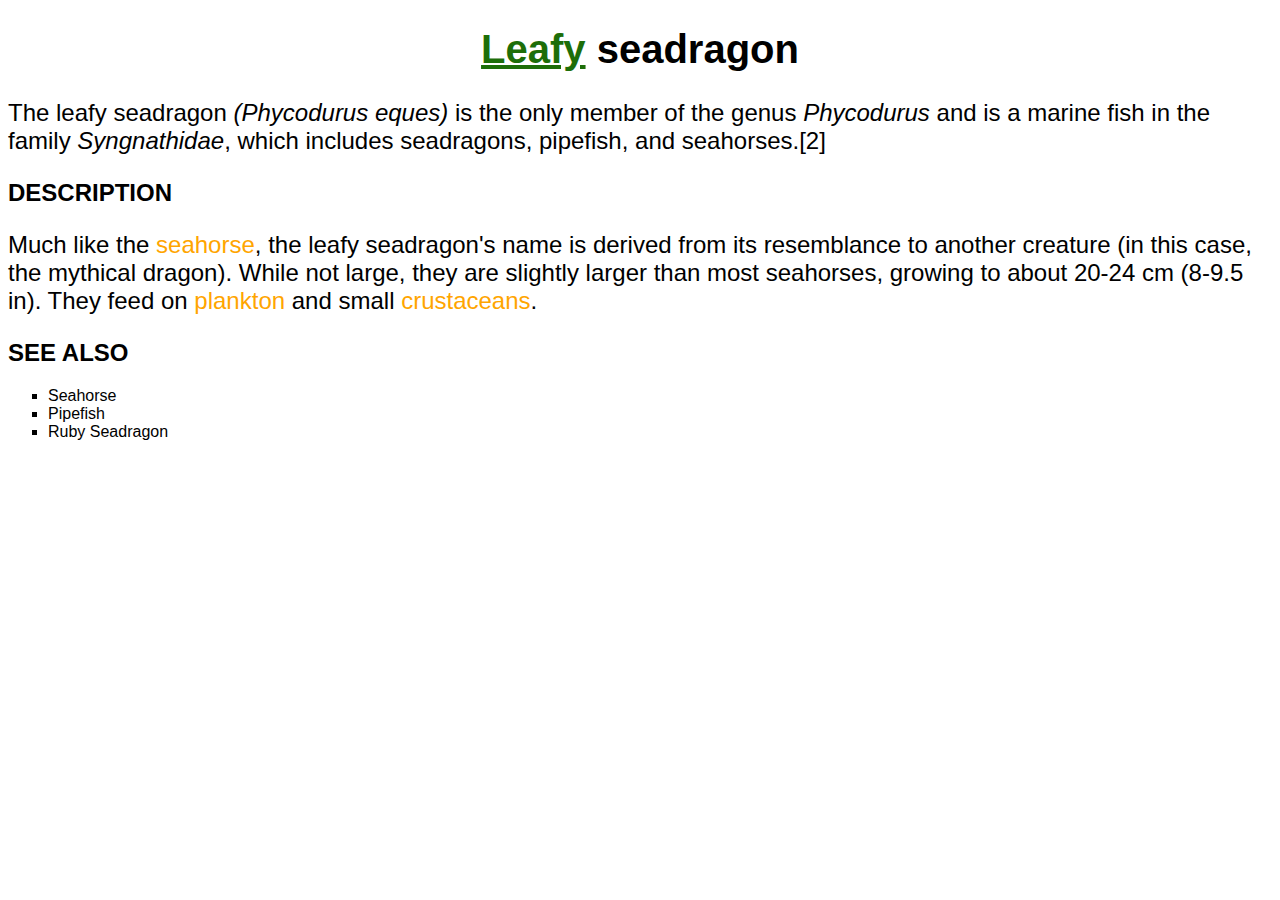
<file: 10.Text Style/index.html>
<!DOCTYPE html>
<html lang="en">

<html>
<head>
    <head>
        <meta charset="UTF-8" />
        <meta http-equiv="X-UA-Compatible" content="IE=edge" />
        <meta name="viewport" content="width=device-width, initial-scale=1.0" />
        <link rel="stylesheet" href="app.css">
      
        <title>CSS Text Style</title>
      </head>
</head>
<body>
    <h1><span id="leafy">Leafy</span> seadragon</h1>

    <p>The leafy seadragon <span class="latin">(Phycodurus eques)</span> is the only member of the genus <span class="latin">Phycodurus</span> and is a marine fish in the family <span class="latin">Syngnathidae</span>, which includes seadragons, pipefish, and seahorses.[2]</p>

    <h2>Description</h2>
    <p>Much like the <a href="https://en.wikipedia.org/wiki/Seahorse">seahorse</a>, the leafy seadragon's name is derived from its resemblance to another creature (in this case, the mythical dragon). While not large, they are slightly larger than most seahorses, growing to about 20-24 cm (8-9.5 in). They feed on <a href="https://en.wikipedia.org/wiki/Plankton">plankton</a> and small <a href="https://en.wikipedia.org/wiki/Crustacean">crustaceans</a>.</p>

    <h2>See Also</h2>
    <ul>
        <li>Seahorse</li>
        <li>Pipefish</li>
        <li>Ruby Seadragon</li>

    </ul>
</body>
</html>
</file>
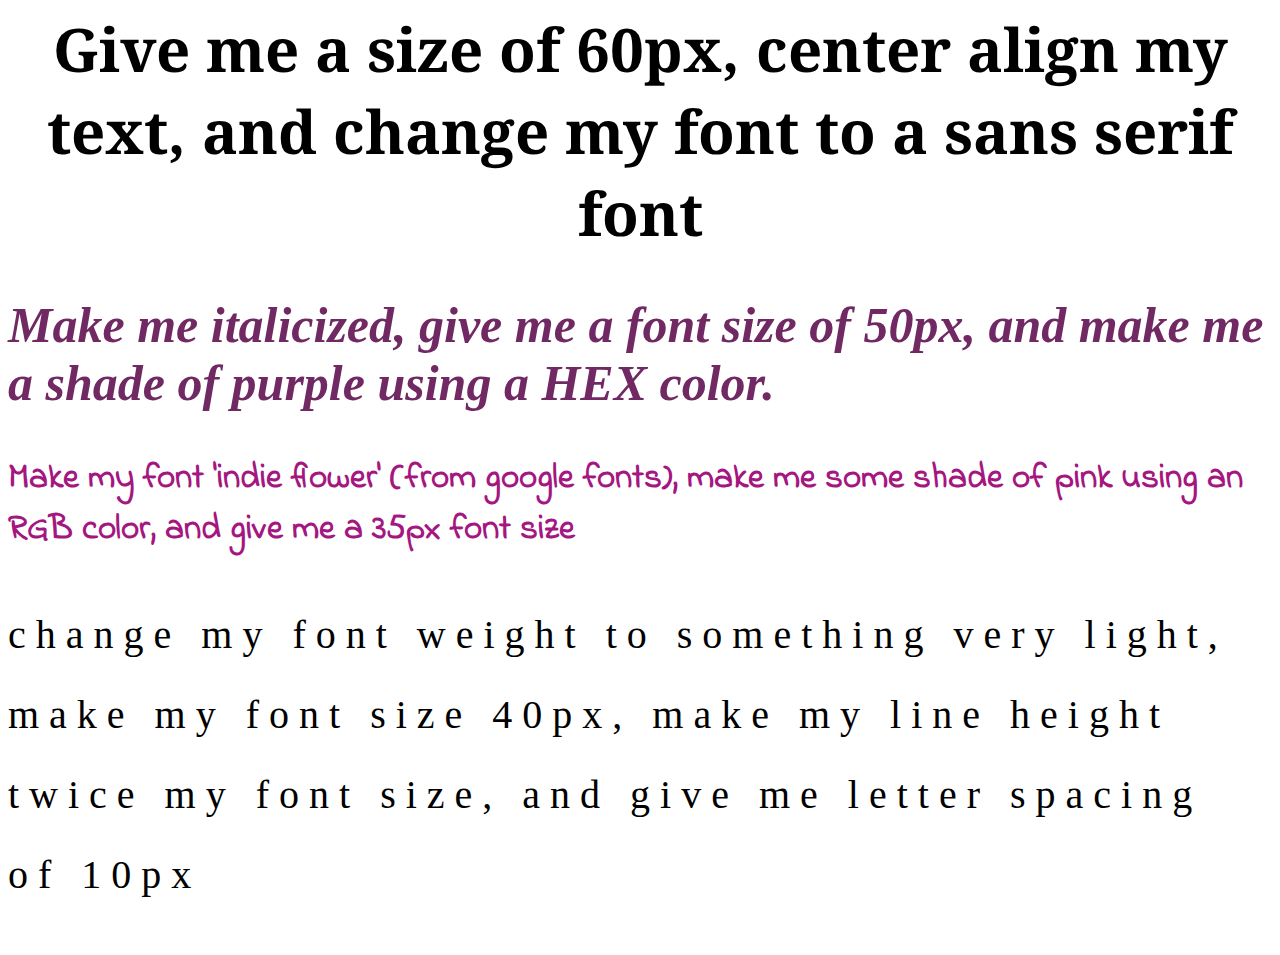
<file: 8.Font Style/index.html>
<head>
    <link rel="stylesheet" href="app.css">
    <link rel="preconnect" href="https://fonts.googleapis.com">
    <link rel="preconnect" href="https://fonts.gstatic.com" crossorigin>
    <link href="https://fonts.googleapis.com/css2?family=Indie+Flower&family=Noto+Serif:ital,wght@0,100..900;1,100..900&display=swap" rel="stylesheet">
</head>
    <body>
        <h1>Give me a size of 60px, center align my text, and change my font to a sans serif font </h1>
  
         <h2>
        Make me italicized, give me a font size of 50px, and make me a shade of purple using a HEX color.
        </h2>
        <h3>Make my font 'indie flower' (from google fonts), make me some shade of pink using an RGB color, and give me a 35px font size
        </h3>
        <p>change my font weight to something very light, make my font size 40px, make my line height twice my font size, and give me letter spacing of 10px
        </p>
    </body>
</file>
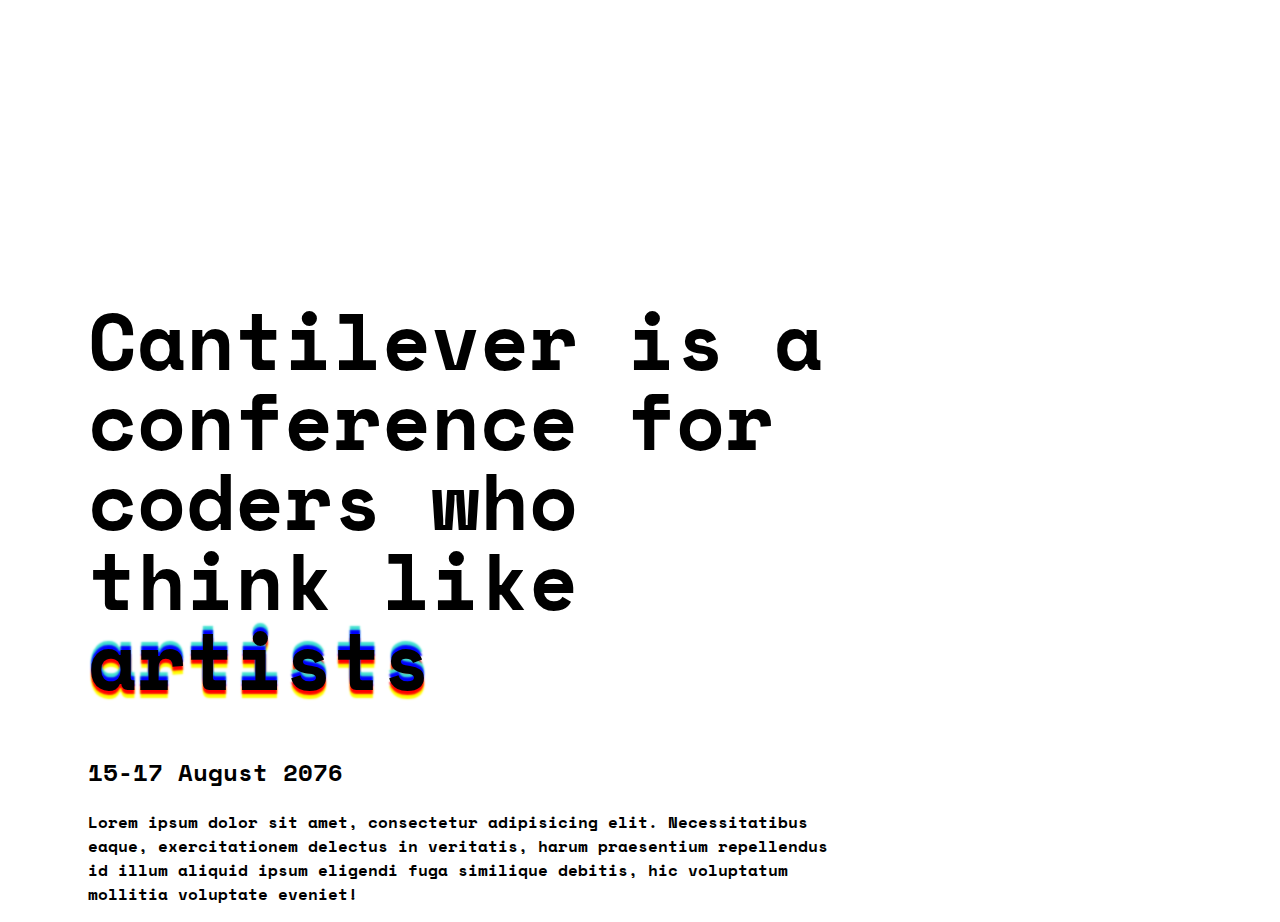
<file: 9.Baby Project(text style)/index.html>
<!DOCTYPE html>
<html lang="en">
<head>
    <meta charset="UTF-8">
    <meta name="viewport" content="width=device-width, initial-scale=1.0">
    <link rel="stylesheet" href="app.css">
    <link rel="preconnect" href="https://fonts.googleapis.com">
    <link rel="preconnect" href="https://fonts.gstatic.com" crossorigin>
    <link href="https://fonts.googleapis.com/css2?family=Space+Mono:ital,wght@0,400;0,700;1,400;1,700&display=swap" rel="stylesheet">
    <title>Cantilever</title>
</head>
<body>
    <div>
        <h1>
            Cantilever is a conference for coders who think like<span> artists</span>
        </h1>

        <h2>15-17 August 2076</h2>
        
        <p>Lorem ipsum dolor sit amet, consectetur adipisicing elit. Necessitatibus eaque, exercitationem delectus in veritatis,
        harum praesentium repellendus id illum aliquid ipsum eligendi fuga similique debitis, hic voluptatum mollitia voluptate eveniet!</p>
    </div>
</body>
</html>
</file>
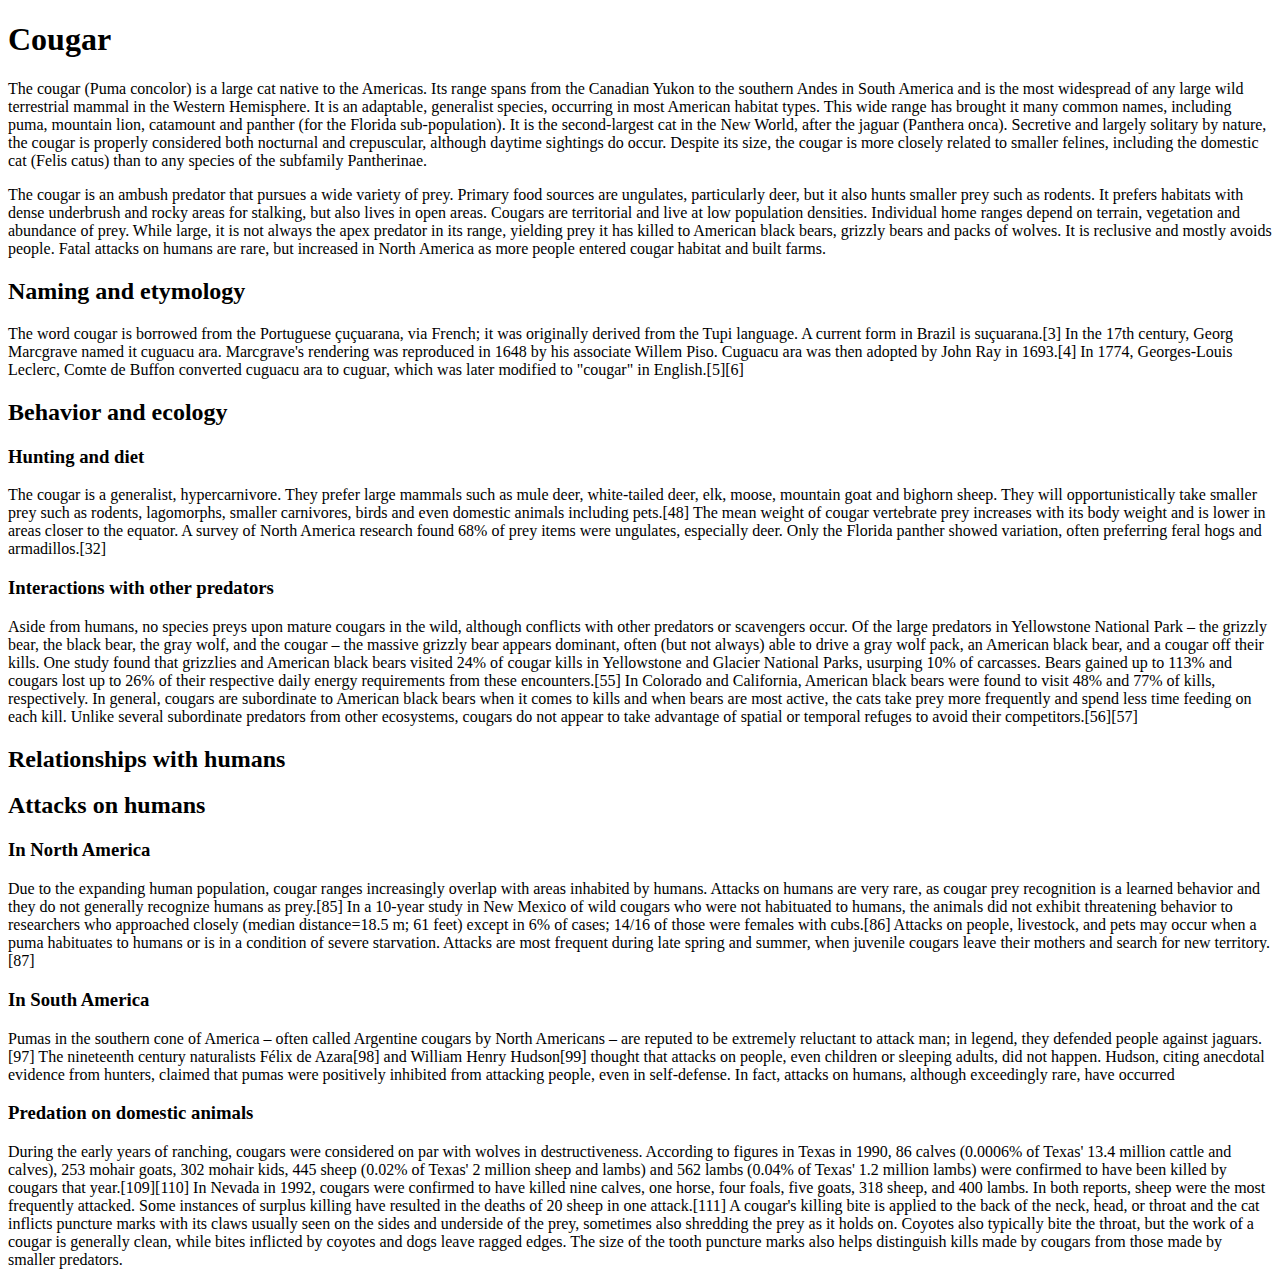
<file: 1.Cougars.html>
<!DOCTYPE html>
<html lang="en">
<head>
    <meta charset="UTF-8">
    <meta name="viewport" content="width=device-width, initial-scale=1.0">
    <title>Cougars</title>
</head>
<body>

    <h1>Cougar</h1>

    <p>The cougar (Puma concolor) is a large cat native to the Americas. Its range spans from the
        Canadian Yukon to the southern Andes in South America and is the most widespread of any large wild terrestrial
        mammal in the Western Hemisphere. It is an adaptable, generalist species, occurring in most American habitat
        types. This wide range has brought it many common names, including puma, mountain lion, catamount and panther
        (for the Florida sub-population). It is the second-largest cat in the New World, after the jaguar (Panthera
        onca). Secretive and largely solitary by nature, the cougar is properly considered both nocturnal and
        crepuscular, although daytime sightings do occur. Despite its size, the cougar is more closely related to
        smaller felines, including the domestic cat (Felis catus) than to any species of the subfamily Pantherinae.</p>

    <p>The cougar is an ambush predator that pursues a wide variety of prey. Primary food sources are ungulates,
        particularly deer, but it also hunts smaller prey such as rodents. It prefers habitats with dense underbrush and
        rocky areas for stalking, but also lives in open areas. Cougars are territorial and live at low population
        densities. Individual home ranges depend on terrain, vegetation and abundance of prey. While large, it is not
        always the apex predator in its range, yielding prey it has killed to American black bears, grizzly bears and
        packs of wolves. It is reclusive and mostly avoids people. Fatal attacks on humans are rare, but increased in
        North America as more people entered cougar habitat and built farms.</p>  
        
    <h2>Naming and etymology</h2>

    <p>The word cougar is borrowed from the Portuguese çuçuarana, via French; it was originally derived from the Tupi
        language. A current form in Brazil is suçuarana.[3] In the 17th century, Georg Marcgrave named it cuguacu ara.
        Marcgrave's rendering was reproduced in 1648 by his associate Willem Piso. Cuguacu ara was then adopted by John
        Ray in 1693.[4] In 1774, Georges-Louis Leclerc, Comte de Buffon converted cuguacu ara to cuguar, which was later
        modified to "cougar" in English.[5][6]</p>

    <h2>Behavior and ecology</h2>

        <h3>Hunting and diet</h3>

        <p>The cougar is a generalist, hypercarnivore. They prefer large mammals such as mule deer, white-tailed deer, elk,
            moose, mountain goat and bighorn sheep. They will opportunistically take smaller prey such as rodents,
            lagomorphs, smaller carnivores, birds and even domestic animals including pets.[48] The mean weight of cougar
            vertebrate prey increases with its body weight and is lower in areas closer to the equator. A survey of North
            America research found 68% of prey items were ungulates, especially deer. Only the Florida panther showed
            variation, often preferring feral hogs and armadillos.[32]</p>

        <h3>Interactions with other predators</h3>

        <p>Aside from humans, no species preys upon mature cougars in the wild, although conflicts with other predators or
            scavengers occur. Of the large predators in Yellowstone National Park – the grizzly bear, the black bear, the
            gray wolf, and the cougar – the massive grizzly bear appears dominant, often (but not always) able to drive a
            gray wolf pack, an American black bear, and a cougar off their kills. One study found that grizzlies and
            American black bears visited 24% of cougar kills in Yellowstone and Glacier National Parks, usurping 10% of
            carcasses. Bears gained up to 113% and cougars lost up to 26% of their respective daily energy requirements from
            these encounters.[55] In Colorado and California, American black bears were found to visit 48% and 77% of kills,
            respectively. In general, cougars are subordinate to American black bears when it comes to kills and when bears
            are most active, the cats take prey more frequently and spend less time feeding on each kill. Unlike several
            subordinate predators from other ecosystems, cougars do not appear to take advantage of spatial or temporal
            refuges to avoid their competitors.[56][57]</p>

    <h2>Relationships with humans</h2>
    
        <h2>Attacks on humans</h2>

        <h3>In North America</h3>

        <p>Due to the expanding human population, cougar ranges increasingly overlap with areas inhabited by humans. Attacks
            on humans are very rare, as cougar prey recognition is a learned behavior and they do not generally recognize
            humans as prey.[85] In a 10-year study in New Mexico of wild cougars who were not habituated to humans, the
            animals did not exhibit threatening behavior to researchers who approached closely (median distance=18.5 m; 61
            feet) except in 6% of cases; 14/16 of those were females with cubs.[86] Attacks on people, livestock, and pets
            may occur when a puma habituates to humans or is in a condition of severe starvation. Attacks are most frequent
            during late spring and summer, when juvenile cougars leave their mothers and search for new territory.[87]</p>

        <h3>In South America</h3>

        <p>Pumas in the southern cone of America – often called Argentine cougars by North Americans – are reputed to be
            extremely reluctant to attack man; in legend, they defended people against jaguars.[97] The nineteenth century
            naturalists Félix de Azara[98] and William Henry Hudson[99] thought that attacks on people, even children or
            sleeping adults, did not happen. Hudson, citing anecdotal evidence from hunters, claimed that pumas were
            positively inhibited from attacking people, even in self-defense. In fact, attacks on humans, although
            exceedingly rare, have occurred</p>

        <h3>Predation on domestic animals</h3>

        <p>During the early years of ranching, cougars were considered on par with wolves in destructiveness. According to
            figures in Texas in 1990, 86 calves (0.0006% of Texas' 13.4 million cattle and calves), 253 mohair goats, 302
            mohair kids, 445 sheep (0.02% of Texas' 2 million sheep and lambs) and 562 lambs (0.04% of Texas' 1.2 million
            lambs) were confirmed to have been killed by cougars that year.[109][110] In Nevada in 1992, cougars were
            confirmed to have killed nine calves, one horse, four foals, five goats, 318 sheep, and 400 lambs. In both
            reports, sheep were the most frequently attacked. Some instances of surplus killing have resulted in the deaths
            of 20 sheep in one attack.[111] A cougar's killing bite is applied to the back of the neck, head, or throat and
            the cat inflicts puncture marks with its claws usually seen on the sides and underside of the prey, sometimes
            also shredding the prey as it holds on. Coyotes also typically bite the throat, but the work of a cougar is
            generally clean, while bites inflicted by coyotes and dogs leave ragged edges. The size of the tooth puncture
            marks also helps distinguish kills made by cougars from those made by smaller predators.
    </p>

</body>
</html>
</file>
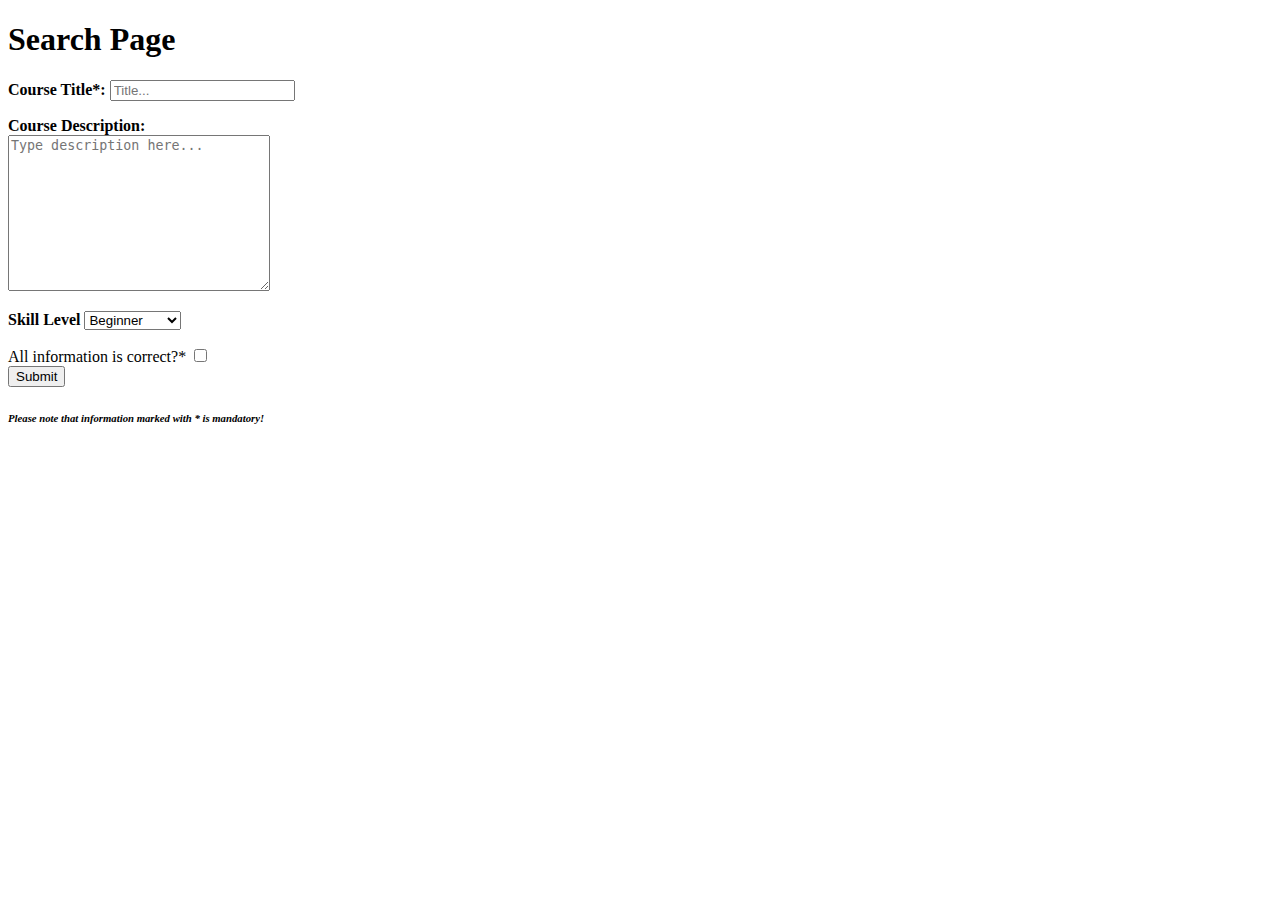
<file: 3.Course_browser.html>
<!DOCTYPE html>
<html lang="en">
<head>
    <meta charset="UTF-8">
    <meta name="viewport" content="width=device-width, initial-scale=1.0">
    <title>Udemy</title>
</head>
<body>
    
    <h1>Search Page</h1>

    <form action="/clp">
        <p>
            <label for="title"></label><b>Course Title*:</b></label>
            <input id="title" type="text" name="title" placeholder="Title..." required>
        </p>

            <p></p>
            <label for="description"><b>Course Description:</b></label>
            <div></div>
            <textarea name="description" id="description" rows="10" cols="30" placeholder="Type description here..."></textarea >

        <p></p>
        
        <div>
        <label for="level"><b>Skill Level</b></label>
        <select name="experience" id="level">
            <option value="novice">Beginner</option>
            <option value="medium">Intermediate</option>
            <option value="experienced">Experienced</option>
            <option value="sigma">Sigma</option>
        </select>
    
        <p></p>
            
        <label for="check">All information is correct?*</label>
        <input type="checkbox" id="check" name="request" required>
        </div>

        <div>
        <button>Submit</button>
        </div>

        <h6><em>Please note that information marked with <b>*</b> is mandatory!</em></h6>
    </form>
    
</body>
</html>
</file>
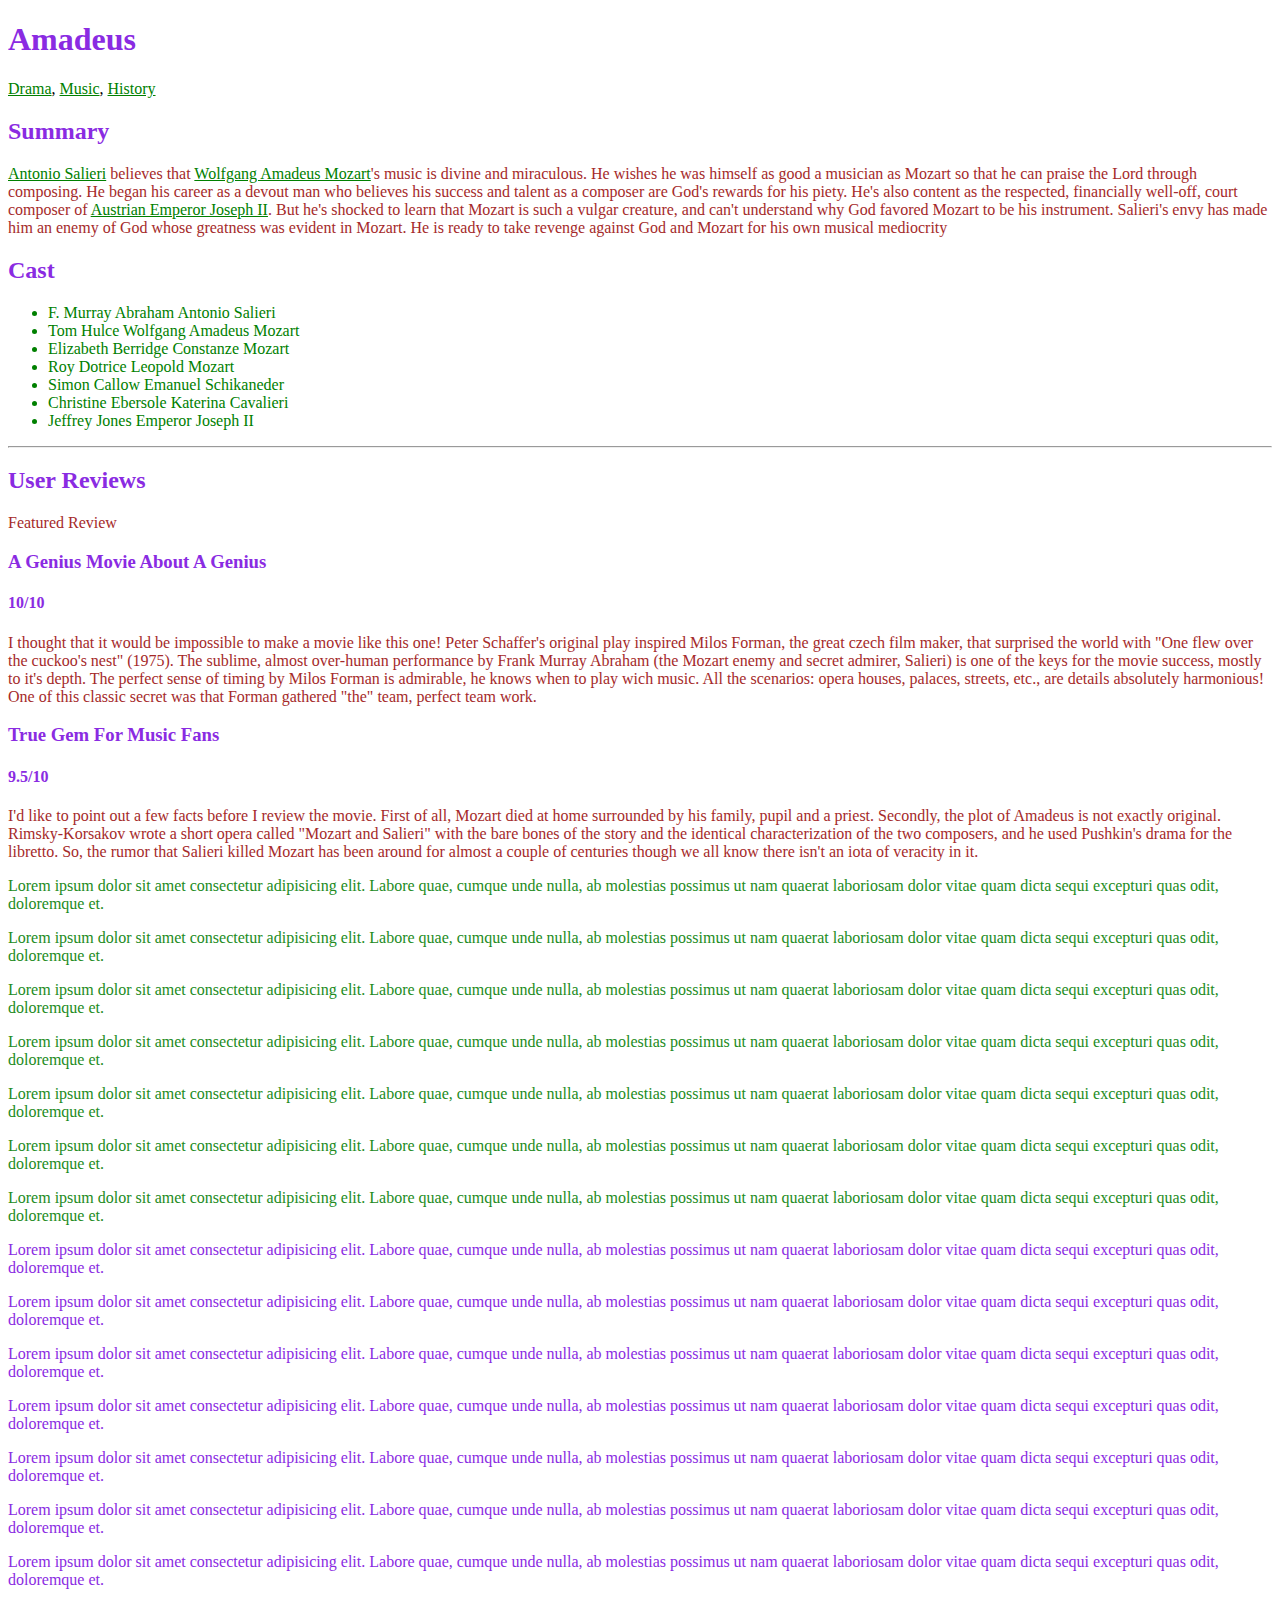
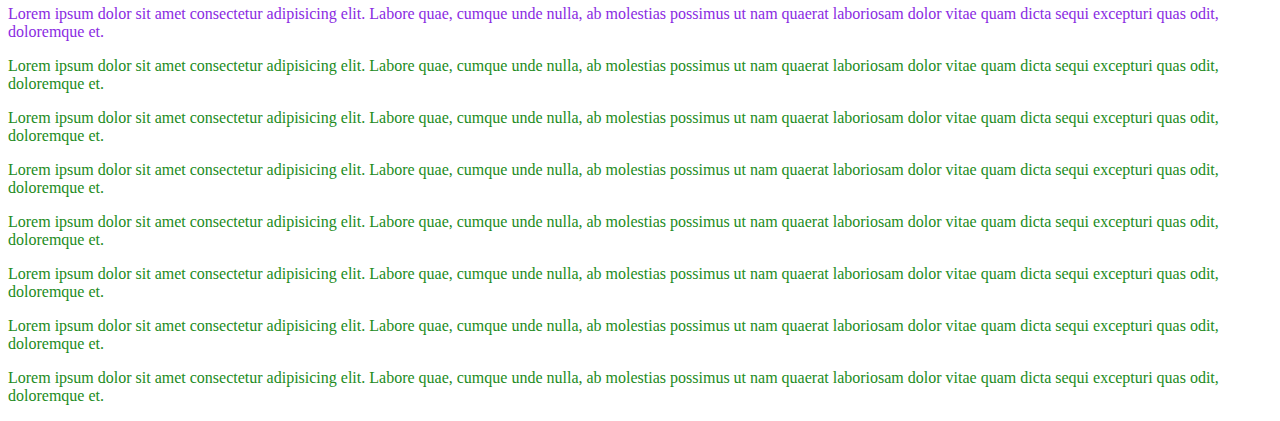
<file: 4.Amadeus(in line style CSS).html>
<!DOCTYPE html>
<html lang="en">

<head>
  <meta charset="UTF-8" />
  <meta http-equiv="X-UA-Compatible" content="IE=edge" />
  <meta name="viewport" content="width=device-width, initial-scale=1.0" />
  <title>CSS Basics</title>
</head>

<body>
  <h1 style="color: blueviolet;">Amadeus</h1>
  <div>
    <a style="color: green;" href="/drama" >Drama</a>, <a style="color: green;" href="/music">Music</a>,
    <a style="color: green;" href="/history">History</a>
  </div>
  <h2 style="color: blueviolet;">Summary</h2>
  <p style="color: brown;">
    <a style="color: green;" href="https://en.wikipedia.org/wiki/Antonio_Salieri ">Antonio Salieri</a>
    believes that
    <a href="https://en.wikipedia.org/wiki/Wolfgang_Amadeus_Mozart" style="color:green;">Wolfgang Amadeus Mozart</a>'s music is divine and
    miraculous. He wishes he was himself as good a
    musician as Mozart so that he can praise the Lord through composing. He
    began his career as a devout man who believes his success and talent as a
    composer are God's rewards for his piety. He's also content as the
    respected, financially well-off, court composer of
    <a style="color: green;" href="https://en.wikipedia.org/wiki/Joseph_II,_Holy_Roman_Emperor" >Austrian Emperor Joseph II</a>. But he's
    shocked to learn that Mozart is such a vulgar creature, and
    can't understand why God favored Mozart to be his instrument. Salieri's
    envy has made him an enemy of God whose greatness was evident in Mozart.
    He is ready to take revenge against God and Mozart for his own musical
    mediocrity
  </p>
  <h2 style="color: blueviolet;">Cast</h2>
  <ul style="color: green;">
    <li >F. Murray Abraham <span>Antonio Salieri</span></li>
    <li>Tom Hulce <span>Wolfgang Amadeus Mozart</span></li>
    <li>Elizabeth Berridge <span>Constanze Mozart</span></li>
    <li>Roy Dotrice <span>Leopold Mozart</span></li>
    <li>Simon Callow <span>Emanuel Schikaneder</span></li>
    <li>Christine Ebersole <span>Katerina Cavalieri</span></li>
    <li>Jeffrey Jones <span>Emperor Joseph II</span></li>
  </ul>
  <hr />
  <h2 style="color: blueviolet;">User Reviews</h2>
  <div>
    <span style="color: brown;">Featured Review</span>
    <h3 style="color: blueviolet;">A Genius Movie About A Genius</h3>
    <h4 style="color: blueviolet;">10/10</h4>
    <p style="color: brown;">
      I thought that it would be impossible to make a movie like this one!
      Peter Schaffer's original play inspired Milos Forman, the great czech
      film maker, that surprised the world with "One flew over the cuckoo's
      nest" (1975). The sublime, almost over-human performance by Frank Murray
      Abraham (the Mozart enemy and secret admirer, Salieri) is one of the
      keys for the movie success, mostly to it's depth. The perfect sense of
      timing by Milos Forman is admirable, he knows when to play wich music.
      All the scenarios: opera houses, palaces, streets, etc., are details
      absolutely harmonious! One of this classic secret was that Forman
      gathered "the" team, perfect team work.
    </p>
  </div>
  <div>
    <h3 style="color: blueviolet;">True Gem For Music Fans</h3>
    <h4 style="color: blueviolet;">9.5/10</h4>
    <p style="color: brown;">
      I'd like to point out a few facts before I review the movie. First of
      all, Mozart died at home surrounded by his family, pupil and a priest.
      Secondly, the plot of Amadeus is not exactly original. Rimsky-Korsakov
      wrote a short opera called "Mozart and Salieri" with the bare bones of
      the story and the identical characterization of the two composers, and
      he used Pushkin's drama for the libretto. So, the rumor that Salieri
      killed Mozart has been around for almost a couple of centuries though we
      all know there isn't an iota of veracity in it.
    </p>
    <p style="color: forestgreen;">Lorem ipsum dolor sit amet consectetur adipisicing elit. Labore quae, cumque unde nulla, ab molestias possimus ut
      nam quaerat laboriosam dolor vitae quam dicta sequi excepturi quas odit, doloremque et.</p>
    <p style="color: forestgreen;">Lorem ipsum dolor sit amet consectetur adipisicing elit. Labore quae, cumque unde nulla, ab molestias possimus ut
      nam quaerat laboriosam dolor vitae quam dicta sequi excepturi quas odit, doloremque et.</p>
    <p style="color: forestgreen;">Lorem ipsum dolor sit amet consectetur adipisicing elit. Labore quae, cumque unde nulla, ab molestias possimus ut
      nam quaerat laboriosam dolor vitae quam dicta sequi excepturi quas odit, doloremque et.</p>
    <p style="color: forestgreen;">Lorem ipsum dolor sit amet consectetur adipisicing elit. Labore quae, cumque unde nulla, ab molestias possimus ut
      nam quaerat laboriosam dolor vitae quam dicta sequi excepturi quas odit, doloremque et.</p>
    <p style="color: forestgreen;">Lorem ipsum dolor sit amet consectetur adipisicing elit. Labore quae, cumque unde nulla, ab molestias possimus ut
      nam quaerat laboriosam dolor vitae quam dicta sequi excepturi quas odit, doloremque et.</p>
    <p style="color: forestgreen;">Lorem ipsum dolor sit amet consectetur adipisicing elit. Labore quae, cumque unde nulla, ab molestias possimus ut
      nam quaerat laboriosam dolor vitae quam dicta sequi excepturi quas odit, doloremque et.</p>
    <p style="color: forestgreen;">Lorem ipsum dolor sit amet consectetur adipisicing elit. Labore quae, cumque unde nulla, ab molestias possimus ut
      nam quaerat laboriosam dolor vitae quam dicta sequi excepturi quas odit, doloremque et.</p>
    <p style="color: blueviolet;">Lorem ipsum dolor sit amet consectetur adipisicing elit. Labore quae, cumque unde nulla, ab molestias possimus ut
      nam quaerat laboriosam dolor vitae quam dicta sequi excepturi quas odit, doloremque et.</p>
    <p style="color: blueviolet;">Lorem ipsum dolor sit amet consectetur adipisicing elit. Labore quae, cumque unde nulla, ab molestias possimus ut
      nam quaerat laboriosam dolor vitae quam dicta sequi excepturi quas odit, doloremque et.</p>
    <p style="color: blueviolet;">Lorem ipsum dolor sit amet consectetur adipisicing elit. Labore quae, cumque unde nulla, ab molestias possimus ut
      nam quaerat laboriosam dolor vitae quam dicta sequi excepturi quas odit, doloremque et.</p>
    <p style="color: blueviolet;">Lorem ipsum dolor sit amet consectetur adipisicing elit. Labore quae, cumque unde nulla, ab molestias possimus ut
      nam quaerat laboriosam dolor vitae quam dicta sequi excepturi quas odit, doloremque et.</p>
    <p style="color: blueviolet;">Lorem ipsum dolor sit amet consectetur adipisicing elit. Labore quae, cumque unde nulla, ab molestias possimus ut
      nam quaerat laboriosam dolor vitae quam dicta sequi excepturi quas odit, doloremque et.</p>
    <p style="color: blueviolet;">Lorem ipsum dolor sit amet consectetur adipisicing elit. Labore quae, cumque unde nulla, ab molestias possimus ut
      nam quaerat laboriosam dolor vitae quam dicta sequi excepturi quas odit, doloremque et.</p>
    <p style="color: blueviolet;">Lorem ipsum dolor sit amet consectetur adipisicing elit. Labore quae, cumque unde nulla, ab molestias possimus ut
      nam quaerat laboriosam dolor vitae quam dicta sequi excepturi quas odit, doloremque et.</p>
    <p style="color: blueviolet;">Lorem ipsum dolor sit amet consectetur adipisicing elit. Labore quae, cumque unde nulla, ab molestias possimus ut
      nam quaerat laboriosam dolor vitae quam dicta sequi excepturi quas odit, doloremque et.</p>
    <p style="color: forestgreen;">Lorem ipsum dolor sit amet consectetur adipisicing elit. Labore quae, cumque unde nulla, ab molestias possimus ut
      nam quaerat laboriosam dolor vitae quam dicta sequi excepturi quas odit, doloremque et.</p>
    <p style="color: forestgreen;">Lorem ipsum dolor sit amet consectetur adipisicing elit. Labore quae, cumque unde nulla, ab molestias possimus ut
      nam quaerat laboriosam dolor vitae quam dicta sequi excepturi quas odit, doloremque et.</p>
    <p style="color: forestgreen;">Lorem ipsum dolor sit amet consectetur adipisicing elit. Labore quae, cumque unde nulla, ab molestias possimus ut
      nam quaerat laboriosam dolor vitae quam dicta sequi excepturi quas odit, doloremque et.</p>
    <p style="color: forestgreen;">Lorem ipsum dolor sit amet consectetur adipisicing elit. Labore quae, cumque unde nulla, ab molestias possimus ut
      nam quaerat laboriosam dolor vitae quam dicta sequi excepturi quas odit, doloremque et.</p>
    <p style="color: forestgreen;">Lorem ipsum dolor sit amet consectetur adipisicing elit. Labore quae, cumque unde nulla, ab molestias possimus ut
      nam quaerat laboriosam dolor vitae quam dicta sequi excepturi quas odit, doloremque et.</p>
    <p style="color: forestgreen;">Lorem ipsum dolor sit amet consectetur adipisicing elit. Labore quae, cumque unde nulla, ab molestias possimus ut
      nam quaerat laboriosam dolor vitae quam dicta sequi excepturi quas odit, doloremque et.</p>
    <p style="color: forestgreen;">Lorem ipsum dolor sit amet consectetur adipisicing elit. Labore quae, cumque unde nulla, ab molestias possimus ut
      nam quaerat laboriosam dolor vitae quam dicta sequi excepturi quas odit, doloremque et.</p>
  </div>
</body>

</html>
</file>
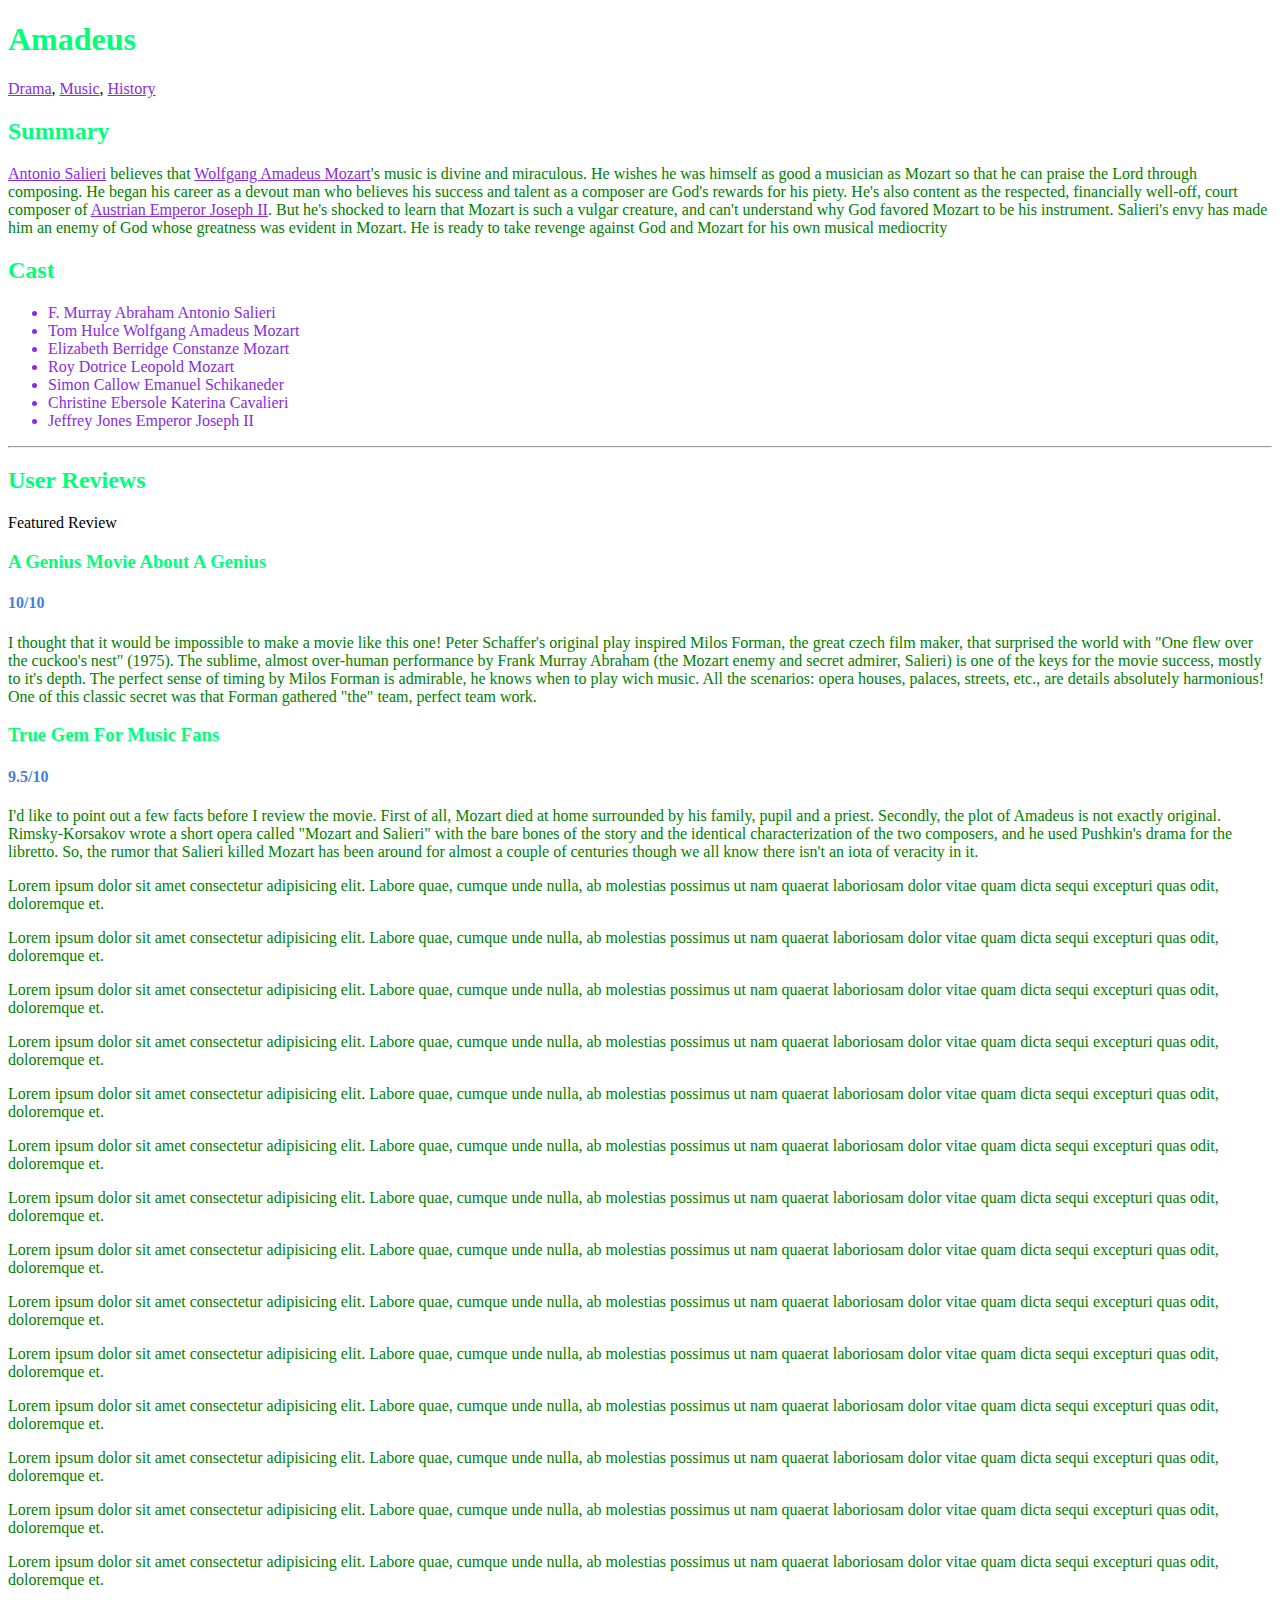
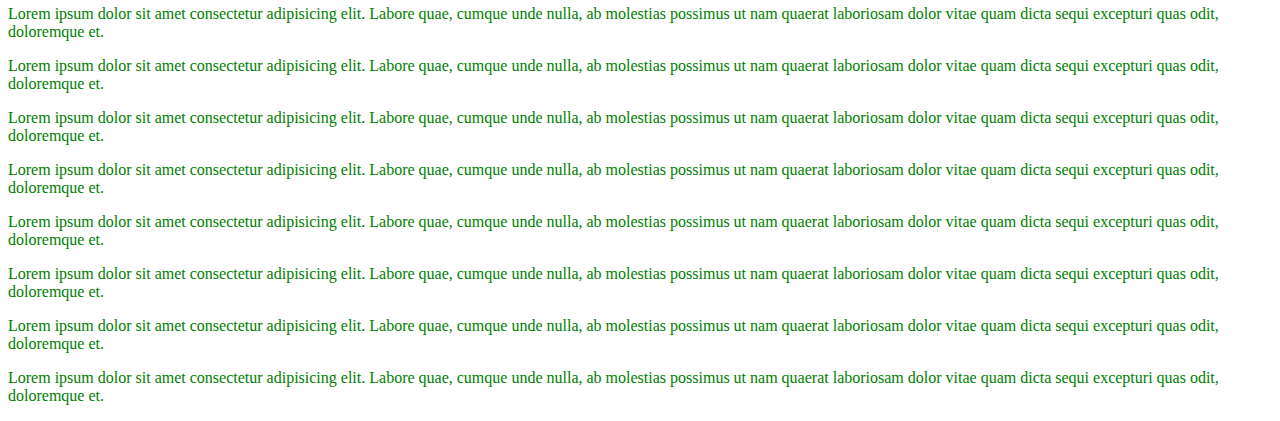
<file: 5.Amadeus(internal style CSS).html>
<!DOCTYPE html>
<html lang="en">

<head>
  <meta charset="UTF-8" />
  <meta http-equiv="X-UA-Compatible" content="IE=edge" />
  <meta name="viewport" content="width=device-width, initial-scale=1.0" />
  <title>CSS Basics</title>
  <style>
    p {
      color: green;
    }

    a {
      color: blueviolet;
    }

    h1 {
      color: rgb(0, 255, 123);
    }

    h2 {
      color: rgb(0, 255, 123);
    }

    h3 {
      color: rgb(0, 255, 123);
    }

    h4 {
      color: rgb(63, 130, 218);
    }

    ul {
      color: blueviolet;
    }
  </style>
</head>

<body>
  <h1>Amadeus</h1>
  <div>
    <a href="/drama">Drama</a>, <a href="/music">Music</a>,
    <a href="/history">History</a>
  </div>
  <h2>Summary</h2>
  <p>
    <a href="https://en.wikipedia.org/wiki/Antonio_Salieri">Antonio Salieri</a>
    believes that
    <a href="https://en.wikipedia.org/wiki/Wolfgang_Amadeus_Mozart">Wolfgang Amadeus Mozart</a>'s music is divine and
    miraculous. He wishes he was himself as good a
    musician as Mozart so that he can praise the Lord through composing. He
    began his career as a devout man who believes his success and talent as a
    composer are God's rewards for his piety. He's also content as the
    respected, financially well-off, court composer of
    <a href="https://en.wikipedia.org/wiki/Joseph_II,_Holy_Roman_Emperor">Austrian Emperor Joseph II</a>. But he's
    shocked to learn that Mozart is such a vulgar creature, and
    can't understand why God favored Mozart to be his instrument. Salieri's
    envy has made him an enemy of God whose greatness was evident in Mozart.
    He is ready to take revenge against God and Mozart for his own musical
    mediocrity
  </p>
  <h2>Cast</h2>
  <ul>
    <li>F. Murray Abraham <span>Antonio Salieri</span></li>
    <li>Tom Hulce <span>Wolfgang Amadeus Mozart</span></li>
    <li>Elizabeth Berridge <span>Constanze Mozart</span></li>
    <li>Roy Dotrice <span>Leopold Mozart</span></li>
    <li>Simon Callow <span>Emanuel Schikaneder</span></li>
    <li>Christine Ebersole <span>Katerina Cavalieri</span></li>
    <li>Jeffrey Jones <span>Emperor Joseph II</span></li>
  </ul>
  <hr />
  <h2>User Reviews</h2>
  <div>
    <span>Featured Review</span>
    <h3>A Genius Movie About A Genius</h3>
    <h4>10/10</h4>
    <p>
      I thought that it would be impossible to make a movie like this one!
      Peter Schaffer's original play inspired Milos Forman, the great czech
      film maker, that surprised the world with "One flew over the cuckoo's
      nest" (1975). The sublime, almost over-human performance by Frank Murray
      Abraham (the Mozart enemy and secret admirer, Salieri) is one of the
      keys for the movie success, mostly to it's depth. The perfect sense of
      timing by Milos Forman is admirable, he knows when to play wich music.
      All the scenarios: opera houses, palaces, streets, etc., are details
      absolutely harmonious! One of this classic secret was that Forman
      gathered "the" team, perfect team work.
    </p>
  </div>
  <div>
    <h3>True Gem For Music Fans</h3>
    <h4>9.5/10</h4>
    <p>
      I'd like to point out a few facts before I review the movie. First of
      all, Mozart died at home surrounded by his family, pupil and a priest.
      Secondly, the plot of Amadeus is not exactly original. Rimsky-Korsakov
      wrote a short opera called "Mozart and Salieri" with the bare bones of
      the story and the identical characterization of the two composers, and
      he used Pushkin's drama for the libretto. So, the rumor that Salieri
      killed Mozart has been around for almost a couple of centuries though we
      all know there isn't an iota of veracity in it.
    </p>
    <p>Lorem ipsum dolor sit amet consectetur adipisicing elit. Labore quae, cumque unde nulla, ab molestias possimus ut
      nam quaerat laboriosam dolor vitae quam dicta sequi excepturi quas odit, doloremque et.</p>
    <p>Lorem ipsum dolor sit amet consectetur adipisicing elit. Labore quae, cumque unde nulla, ab molestias possimus ut
      nam quaerat laboriosam dolor vitae quam dicta sequi excepturi quas odit, doloremque et.</p>
    <p>Lorem ipsum dolor sit amet consectetur adipisicing elit. Labore quae, cumque unde nulla, ab molestias possimus ut
      nam quaerat laboriosam dolor vitae quam dicta sequi excepturi quas odit, doloremque et.</p>
    <p>Lorem ipsum dolor sit amet consectetur adipisicing elit. Labore quae, cumque unde nulla, ab molestias possimus ut
      nam quaerat laboriosam dolor vitae quam dicta sequi excepturi quas odit, doloremque et.</p>
    <p>Lorem ipsum dolor sit amet consectetur adipisicing elit. Labore quae, cumque unde nulla, ab molestias possimus ut
      nam quaerat laboriosam dolor vitae quam dicta sequi excepturi quas odit, doloremque et.</p>
    <p>Lorem ipsum dolor sit amet consectetur adipisicing elit. Labore quae, cumque unde nulla, ab molestias possimus ut
      nam quaerat laboriosam dolor vitae quam dicta sequi excepturi quas odit, doloremque et.</p>
    <p>Lorem ipsum dolor sit amet consectetur adipisicing elit. Labore quae, cumque unde nulla, ab molestias possimus ut
      nam quaerat laboriosam dolor vitae quam dicta sequi excepturi quas odit, doloremque et.</p>
    <p>Lorem ipsum dolor sit amet consectetur adipisicing elit. Labore quae, cumque unde nulla, ab molestias possimus ut
      nam quaerat laboriosam dolor vitae quam dicta sequi excepturi quas odit, doloremque et.</p>
    <p>Lorem ipsum dolor sit amet consectetur adipisicing elit. Labore quae, cumque unde nulla, ab molestias possimus ut
      nam quaerat laboriosam dolor vitae quam dicta sequi excepturi quas odit, doloremque et.</p>
    <p>Lorem ipsum dolor sit amet consectetur adipisicing elit. Labore quae, cumque unde nulla, ab molestias possimus ut
      nam quaerat laboriosam dolor vitae quam dicta sequi excepturi quas odit, doloremque et.</p>
    <p>Lorem ipsum dolor sit amet consectetur adipisicing elit. Labore quae, cumque unde nulla, ab molestias possimus ut
      nam quaerat laboriosam dolor vitae quam dicta sequi excepturi quas odit, doloremque et.</p>
    <p>Lorem ipsum dolor sit amet consectetur adipisicing elit. Labore quae, cumque unde nulla, ab molestias possimus ut
      nam quaerat laboriosam dolor vitae quam dicta sequi excepturi quas odit, doloremque et.</p>
    <p>Lorem ipsum dolor sit amet consectetur adipisicing elit. Labore quae, cumque unde nulla, ab molestias possimus ut
      nam quaerat laboriosam dolor vitae quam dicta sequi excepturi quas odit, doloremque et.</p>
    <p>Lorem ipsum dolor sit amet consectetur adipisicing elit. Labore quae, cumque unde nulla, ab molestias possimus ut
      nam quaerat laboriosam dolor vitae quam dicta sequi excepturi quas odit, doloremque et.</p>
    <p>Lorem ipsum dolor sit amet consectetur adipisicing elit. Labore quae, cumque unde nulla, ab molestias possimus ut
      nam quaerat laboriosam dolor vitae quam dicta sequi excepturi quas odit, doloremque et.</p>
    <p>Lorem ipsum dolor sit amet consectetur adipisicing elit. Labore quae, cumque unde nulla, ab molestias possimus ut
      nam quaerat laboriosam dolor vitae quam dicta sequi excepturi quas odit, doloremque et.</p>
    <p>Lorem ipsum dolor sit amet consectetur adipisicing elit. Labore quae, cumque unde nulla, ab molestias possimus ut
      nam quaerat laboriosam dolor vitae quam dicta sequi excepturi quas odit, doloremque et.</p>
    <p>Lorem ipsum dolor sit amet consectetur adipisicing elit. Labore quae, cumque unde nulla, ab molestias possimus ut
      nam quaerat laboriosam dolor vitae quam dicta sequi excepturi quas odit, doloremque et.</p>
    <p>Lorem ipsum dolor sit amet consectetur adipisicing elit. Labore quae, cumque unde nulla, ab molestias possimus ut
      nam quaerat laboriosam dolor vitae quam dicta sequi excepturi quas odit, doloremque et.</p>
    <p>Lorem ipsum dolor sit amet consectetur adipisicing elit. Labore quae, cumque unde nulla, ab molestias possimus ut
      nam quaerat laboriosam dolor vitae quam dicta sequi excepturi quas odit, doloremque et.</p>
    <p>Lorem ipsum dolor sit amet consectetur adipisicing elit. Labore quae, cumque unde nulla, ab molestias possimus ut
      nam quaerat laboriosam dolor vitae quam dicta sequi excepturi quas odit, doloremque et.</p>
    <p>Lorem ipsum dolor sit amet consectetur adipisicing elit. Labore quae, cumque unde nulla, ab molestias possimus ut
      nam quaerat laboriosam dolor vitae quam dicta sequi excepturi quas odit, doloremque et.</p>
  </div>
</body>

</html>
</file>
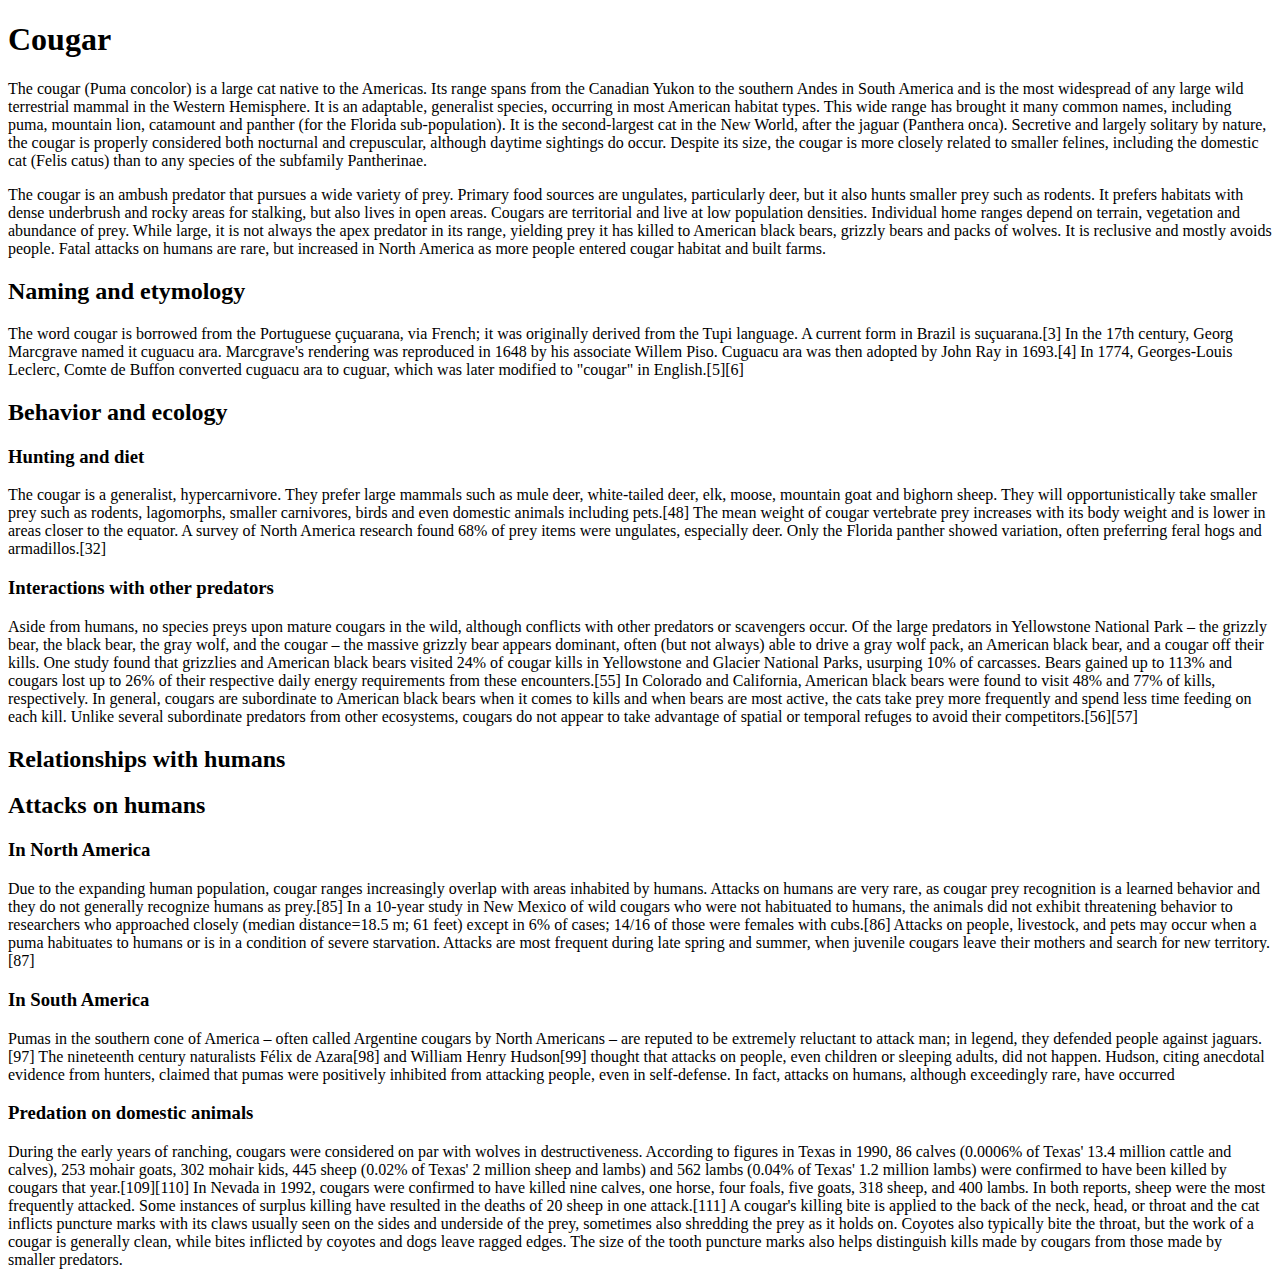
<file: Cougars.html>
<!DOCTYPE html>
<html lang="en">
<head>
    <meta charset="UTF-8">
    <meta name="viewport" content="width=device-width, initial-scale=1.0">
    <title>Cougars</title>
</head>
<body>

    <h1>Cougar</h1>

    <p>The cougar (Puma concolor) is a large cat native to the Americas. Its range spans from the
        Canadian Yukon to the southern Andes in South America and is the most widespread of any large wild terrestrial
        mammal in the Western Hemisphere. It is an adaptable, generalist species, occurring in most American habitat
        types. This wide range has brought it many common names, including puma, mountain lion, catamount and panther
        (for the Florida sub-population). It is the second-largest cat in the New World, after the jaguar (Panthera
        onca). Secretive and largely solitary by nature, the cougar is properly considered both nocturnal and
        crepuscular, although daytime sightings do occur. Despite its size, the cougar is more closely related to
        smaller felines, including the domestic cat (Felis catus) than to any species of the subfamily Pantherinae.</p>

    <p>The cougar is an ambush predator that pursues a wide variety of prey. Primary food sources are ungulates,
        particularly deer, but it also hunts smaller prey such as rodents. It prefers habitats with dense underbrush and
        rocky areas for stalking, but also lives in open areas. Cougars are territorial and live at low population
        densities. Individual home ranges depend on terrain, vegetation and abundance of prey. While large, it is not
        always the apex predator in its range, yielding prey it has killed to American black bears, grizzly bears and
        packs of wolves. It is reclusive and mostly avoids people. Fatal attacks on humans are rare, but increased in
        North America as more people entered cougar habitat and built farms.</p>  
        
    <h2>Naming and etymology</h2>

    <p>The word cougar is borrowed from the Portuguese çuçuarana, via French; it was originally derived from the Tupi
        language. A current form in Brazil is suçuarana.[3] In the 17th century, Georg Marcgrave named it cuguacu ara.
        Marcgrave's rendering was reproduced in 1648 by his associate Willem Piso. Cuguacu ara was then adopted by John
        Ray in 1693.[4] In 1774, Georges-Louis Leclerc, Comte de Buffon converted cuguacu ara to cuguar, which was later
        modified to "cougar" in English.[5][6]</p>

    <h2>Behavior and ecology</h2>

        <h3>Hunting and diet</h3>

        <p>The cougar is a generalist, hypercarnivore. They prefer large mammals such as mule deer, white-tailed deer, elk,
            moose, mountain goat and bighorn sheep. They will opportunistically take smaller prey such as rodents,
            lagomorphs, smaller carnivores, birds and even domestic animals including pets.[48] The mean weight of cougar
            vertebrate prey increases with its body weight and is lower in areas closer to the equator. A survey of North
            America research found 68% of prey items were ungulates, especially deer. Only the Florida panther showed
            variation, often preferring feral hogs and armadillos.[32]</p>

        <h3>Interactions with other predators</h3>

        <p>Aside from humans, no species preys upon mature cougars in the wild, although conflicts with other predators or
            scavengers occur. Of the large predators in Yellowstone National Park – the grizzly bear, the black bear, the
            gray wolf, and the cougar – the massive grizzly bear appears dominant, often (but not always) able to drive a
            gray wolf pack, an American black bear, and a cougar off their kills. One study found that grizzlies and
            American black bears visited 24% of cougar kills in Yellowstone and Glacier National Parks, usurping 10% of
            carcasses. Bears gained up to 113% and cougars lost up to 26% of their respective daily energy requirements from
            these encounters.[55] In Colorado and California, American black bears were found to visit 48% and 77% of kills,
            respectively. In general, cougars are subordinate to American black bears when it comes to kills and when bears
            are most active, the cats take prey more frequently and spend less time feeding on each kill. Unlike several
            subordinate predators from other ecosystems, cougars do not appear to take advantage of spatial or temporal
            refuges to avoid their competitors.[56][57]</p>

    <h2>Relationships with humans</h2>
    
        <h2>Attacks on humans</h2>

        <h3>In North America</h3>

        <p>Due to the expanding human population, cougar ranges increasingly overlap with areas inhabited by humans. Attacks
            on humans are very rare, as cougar prey recognition is a learned behavior and they do not generally recognize
            humans as prey.[85] In a 10-year study in New Mexico of wild cougars who were not habituated to humans, the
            animals did not exhibit threatening behavior to researchers who approached closely (median distance=18.5 m; 61
            feet) except in 6% of cases; 14/16 of those were females with cubs.[86] Attacks on people, livestock, and pets
            may occur when a puma habituates to humans or is in a condition of severe starvation. Attacks are most frequent
            during late spring and summer, when juvenile cougars leave their mothers and search for new territory.[87]</p>

        <h3>In South America</h3>

        <p>Pumas in the southern cone of America – often called Argentine cougars by North Americans – are reputed to be
            extremely reluctant to attack man; in legend, they defended people against jaguars.[97] The nineteenth century
            naturalists Félix de Azara[98] and William Henry Hudson[99] thought that attacks on people, even children or
            sleeping adults, did not happen. Hudson, citing anecdotal evidence from hunters, claimed that pumas were
            positively inhibited from attacking people, even in self-defense. In fact, attacks on humans, although
            exceedingly rare, have occurred</p>

        <h3>Predation on domestic animals</h3>

        <p>During the early years of ranching, cougars were considered on par with wolves in destructiveness. According to
            figures in Texas in 1990, 86 calves (0.0006% of Texas' 13.4 million cattle and calves), 253 mohair goats, 302
            mohair kids, 445 sheep (0.02% of Texas' 2 million sheep and lambs) and 562 lambs (0.04% of Texas' 1.2 million
            lambs) were confirmed to have been killed by cougars that year.[109][110] In Nevada in 1992, cougars were
            confirmed to have killed nine calves, one horse, four foals, five goats, 318 sheep, and 400 lambs. In both
            reports, sheep were the most frequently attacked. Some instances of surplus killing have resulted in the deaths
            of 20 sheep in one attack.[111] A cougar's killing bite is applied to the back of the neck, head, or throat and
            the cat inflicts puncture marks with its claws usually seen on the sides and underside of the prey, sometimes
            also shredding the prey as it holds on. Coyotes also typically bite the throat, but the work of a cougar is
            generally clean, while bites inflicted by coyotes and dogs leave ragged edges. The size of the tooth puncture
            marks also helps distinguish kills made by cougars from those made by smaller predators.
    </p>

</body>
</html>
</file>
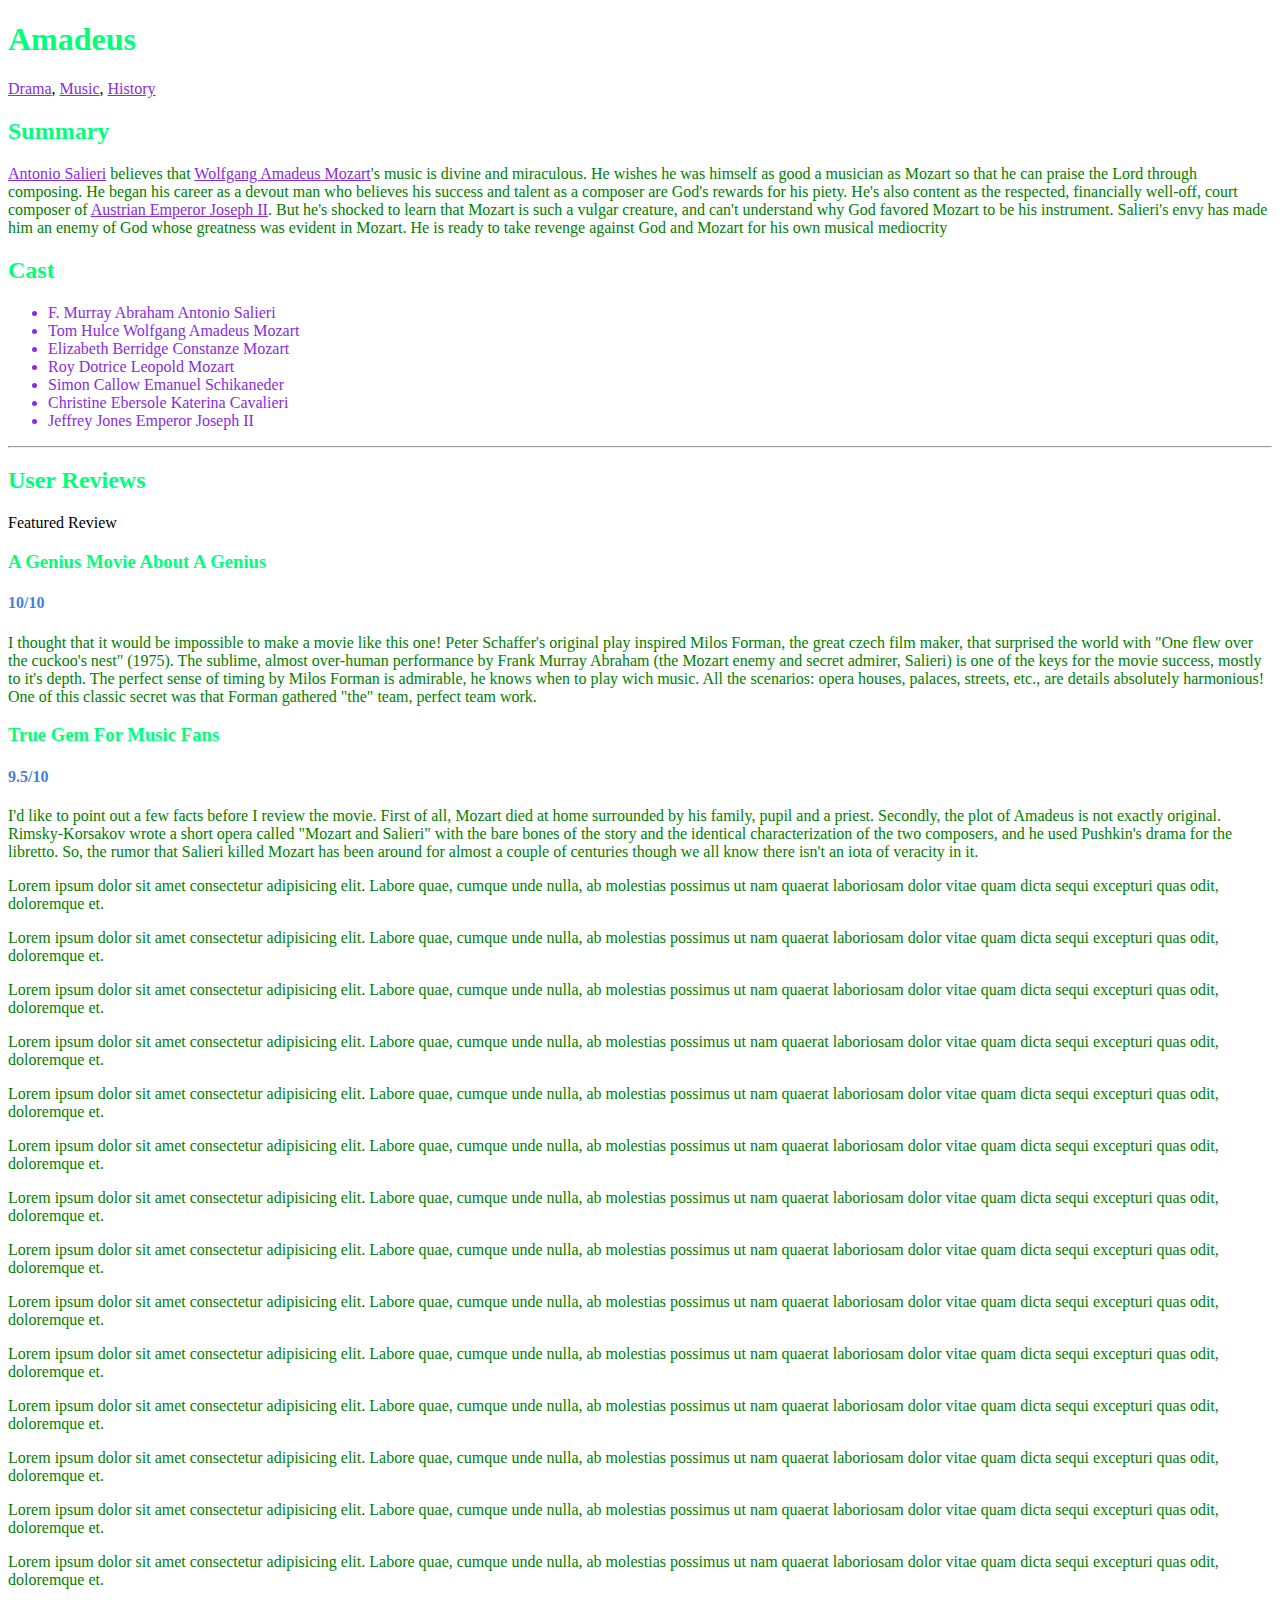
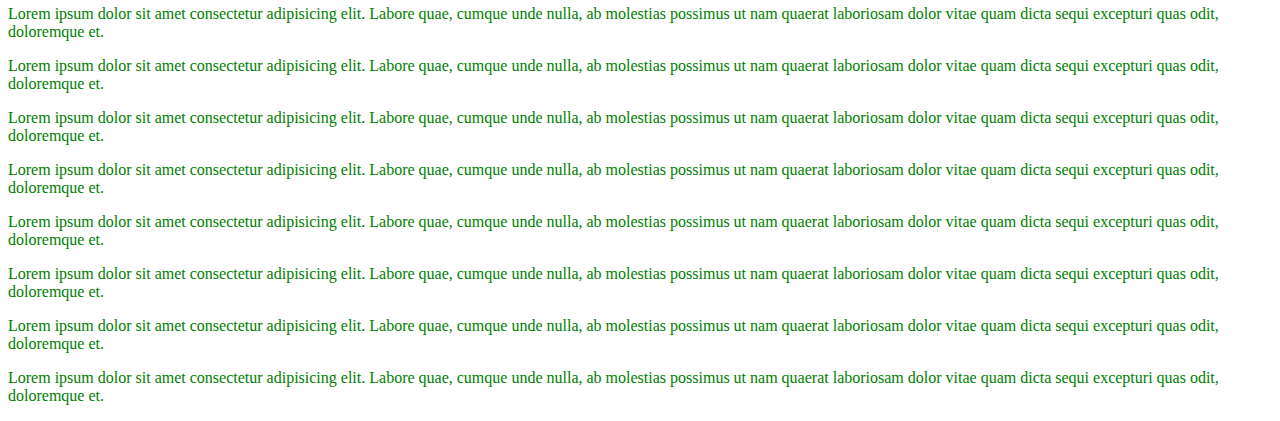
<file: 6.Amadeus (external style CSS)/5.Amadeus (external style CSS).html>
<!DOCTYPE html>
<html lang="en">

<head>
  <meta charset="UTF-8" />
  <meta http-equiv="X-UA-Compatible" content="IE=edge" />
  <meta name="viewport" content="width=device-width, initial-scale=1.0" />
  <link rel="stylesheet" href="app.css">

  <title>CSS Basics</title>
</head>

<body>
  <h1>Amadeus</h1>
  <div>
    <a href="/drama">Drama</a>, <a href="/music">Music</a>,
    <a href="/history">History</a>
  </div>
  <h2>Summary</h2>
  <p>
    <a href="https://en.wikipedia.org/wiki/Antonio_Salieri">Antonio Salieri</a>
    believes that
    <a href="https://en.wikipedia.org/wiki/Wolfgang_Amadeus_Mozart">Wolfgang Amadeus Mozart</a>'s music is divine and
    miraculous. He wishes he was himself as good a
    musician as Mozart so that he can praise the Lord through composing. He
    began his career as a devout man who believes his success and talent as a
    composer are God's rewards for his piety. He's also content as the
    respected, financially well-off, court composer of
    <a href="https://en.wikipedia.org/wiki/Joseph_II,_Holy_Roman_Emperor">Austrian Emperor Joseph II</a>. But he's
    shocked to learn that Mozart is such a vulgar creature, and
    can't understand why God favored Mozart to be his instrument. Salieri's
    envy has made him an enemy of God whose greatness was evident in Mozart.
    He is ready to take revenge against God and Mozart for his own musical
    mediocrity
  </p>
  <h2>Cast</h2>
  <ul>
    <li>F. Murray Abraham <span>Antonio Salieri</span></li>
    <li>Tom Hulce <span>Wolfgang Amadeus Mozart</span></li>
    <li>Elizabeth Berridge <span>Constanze Mozart</span></li>
    <li>Roy Dotrice <span>Leopold Mozart</span></li>
    <li>Simon Callow <span>Emanuel Schikaneder</span></li>
    <li>Christine Ebersole <span>Katerina Cavalieri</span></li>
    <li>Jeffrey Jones <span>Emperor Joseph II</span></li>
  </ul>
  <hr />
  <h2>User Reviews</h2>
  <div>
    <span>Featured Review</span>
    <h3>A Genius Movie About A Genius</h3>
    <h4>10/10</h4>
    <p>
      I thought that it would be impossible to make a movie like this one!
      Peter Schaffer's original play inspired Milos Forman, the great czech
      film maker, that surprised the world with "One flew over the cuckoo's
      nest" (1975). The sublime, almost over-human performance by Frank Murray
      Abraham (the Mozart enemy and secret admirer, Salieri) is one of the
      keys for the movie success, mostly to it's depth. The perfect sense of
      timing by Milos Forman is admirable, he knows when to play wich music.
      All the scenarios: opera houses, palaces, streets, etc., are details
      absolutely harmonious! One of this classic secret was that Forman
      gathered "the" team, perfect team work.
    </p>
  </div>
  <div>
    <h3>True Gem For Music Fans</h3>
    <h4>9.5/10</h4>
    <p>
      I'd like to point out a few facts before I review the movie. First of
      all, Mozart died at home surrounded by his family, pupil and a priest.
      Secondly, the plot of Amadeus is not exactly original. Rimsky-Korsakov
      wrote a short opera called "Mozart and Salieri" with the bare bones of
      the story and the identical characterization of the two composers, and
      he used Pushkin's drama for the libretto. So, the rumor that Salieri
      killed Mozart has been around for almost a couple of centuries though we
      all know there isn't an iota of veracity in it.
    </p>
    <p>Lorem ipsum dolor sit amet consectetur adipisicing elit. Labore quae, cumque unde nulla, ab molestias possimus ut
      nam quaerat laboriosam dolor vitae quam dicta sequi excepturi quas odit, doloremque et.</p>
    <p>Lorem ipsum dolor sit amet consectetur adipisicing elit. Labore quae, cumque unde nulla, ab molestias possimus ut
      nam quaerat laboriosam dolor vitae quam dicta sequi excepturi quas odit, doloremque et.</p>
    <p>Lorem ipsum dolor sit amet consectetur adipisicing elit. Labore quae, cumque unde nulla, ab molestias possimus ut
      nam quaerat laboriosam dolor vitae quam dicta sequi excepturi quas odit, doloremque et.</p>
    <p>Lorem ipsum dolor sit amet consectetur adipisicing elit. Labore quae, cumque unde nulla, ab molestias possimus ut
      nam quaerat laboriosam dolor vitae quam dicta sequi excepturi quas odit, doloremque et.</p>
    <p>Lorem ipsum dolor sit amet consectetur adipisicing elit. Labore quae, cumque unde nulla, ab molestias possimus ut
      nam quaerat laboriosam dolor vitae quam dicta sequi excepturi quas odit, doloremque et.</p>
    <p>Lorem ipsum dolor sit amet consectetur adipisicing elit. Labore quae, cumque unde nulla, ab molestias possimus ut
      nam quaerat laboriosam dolor vitae quam dicta sequi excepturi quas odit, doloremque et.</p>
    <p>Lorem ipsum dolor sit amet consectetur adipisicing elit. Labore quae, cumque unde nulla, ab molestias possimus ut
      nam quaerat laboriosam dolor vitae quam dicta sequi excepturi quas odit, doloremque et.</p>
    <p>Lorem ipsum dolor sit amet consectetur adipisicing elit. Labore quae, cumque unde nulla, ab molestias possimus ut
      nam quaerat laboriosam dolor vitae quam dicta sequi excepturi quas odit, doloremque et.</p>
    <p>Lorem ipsum dolor sit amet consectetur adipisicing elit. Labore quae, cumque unde nulla, ab molestias possimus ut
      nam quaerat laboriosam dolor vitae quam dicta sequi excepturi quas odit, doloremque et.</p>
    <p>Lorem ipsum dolor sit amet consectetur adipisicing elit. Labore quae, cumque unde nulla, ab molestias possimus ut
      nam quaerat laboriosam dolor vitae quam dicta sequi excepturi quas odit, doloremque et.</p>
    <p>Lorem ipsum dolor sit amet consectetur adipisicing elit. Labore quae, cumque unde nulla, ab molestias possimus ut
      nam quaerat laboriosam dolor vitae quam dicta sequi excepturi quas odit, doloremque et.</p>
    <p>Lorem ipsum dolor sit amet consectetur adipisicing elit. Labore quae, cumque unde nulla, ab molestias possimus ut
      nam quaerat laboriosam dolor vitae quam dicta sequi excepturi quas odit, doloremque et.</p>
    <p>Lorem ipsum dolor sit amet consectetur adipisicing elit. Labore quae, cumque unde nulla, ab molestias possimus ut
      nam quaerat laboriosam dolor vitae quam dicta sequi excepturi quas odit, doloremque et.</p>
    <p>Lorem ipsum dolor sit amet consectetur adipisicing elit. Labore quae, cumque unde nulla, ab molestias possimus ut
      nam quaerat laboriosam dolor vitae quam dicta sequi excepturi quas odit, doloremque et.</p>
    <p>Lorem ipsum dolor sit amet consectetur adipisicing elit. Labore quae, cumque unde nulla, ab molestias possimus ut
      nam quaerat laboriosam dolor vitae quam dicta sequi excepturi quas odit, doloremque et.</p>
    <p>Lorem ipsum dolor sit amet consectetur adipisicing elit. Labore quae, cumque unde nulla, ab molestias possimus ut
      nam quaerat laboriosam dolor vitae quam dicta sequi excepturi quas odit, doloremque et.</p>
    <p>Lorem ipsum dolor sit amet consectetur adipisicing elit. Labore quae, cumque unde nulla, ab molestias possimus ut
      nam quaerat laboriosam dolor vitae quam dicta sequi excepturi quas odit, doloremque et.</p>
    <p>Lorem ipsum dolor sit amet consectetur adipisicing elit. Labore quae, cumque unde nulla, ab molestias possimus ut
      nam quaerat laboriosam dolor vitae quam dicta sequi excepturi quas odit, doloremque et.</p>
    <p>Lorem ipsum dolor sit amet consectetur adipisicing elit. Labore quae, cumque unde nulla, ab molestias possimus ut
      nam quaerat laboriosam dolor vitae quam dicta sequi excepturi quas odit, doloremque et.</p>
    <p>Lorem ipsum dolor sit amet consectetur adipisicing elit. Labore quae, cumque unde nulla, ab molestias possimus ut
      nam quaerat laboriosam dolor vitae quam dicta sequi excepturi quas odit, doloremque et.</p>
    <p>Lorem ipsum dolor sit amet consectetur adipisicing elit. Labore quae, cumque unde nulla, ab molestias possimus ut
      nam quaerat laboriosam dolor vitae quam dicta sequi excepturi quas odit, doloremque et.</p>
    <p>Lorem ipsum dolor sit amet consectetur adipisicing elit. Labore quae, cumque unde nulla, ab molestias possimus ut
      nam quaerat laboriosam dolor vitae quam dicta sequi excepturi quas odit, doloremque et.</p>
  </div>
</body>

</html>
</file>
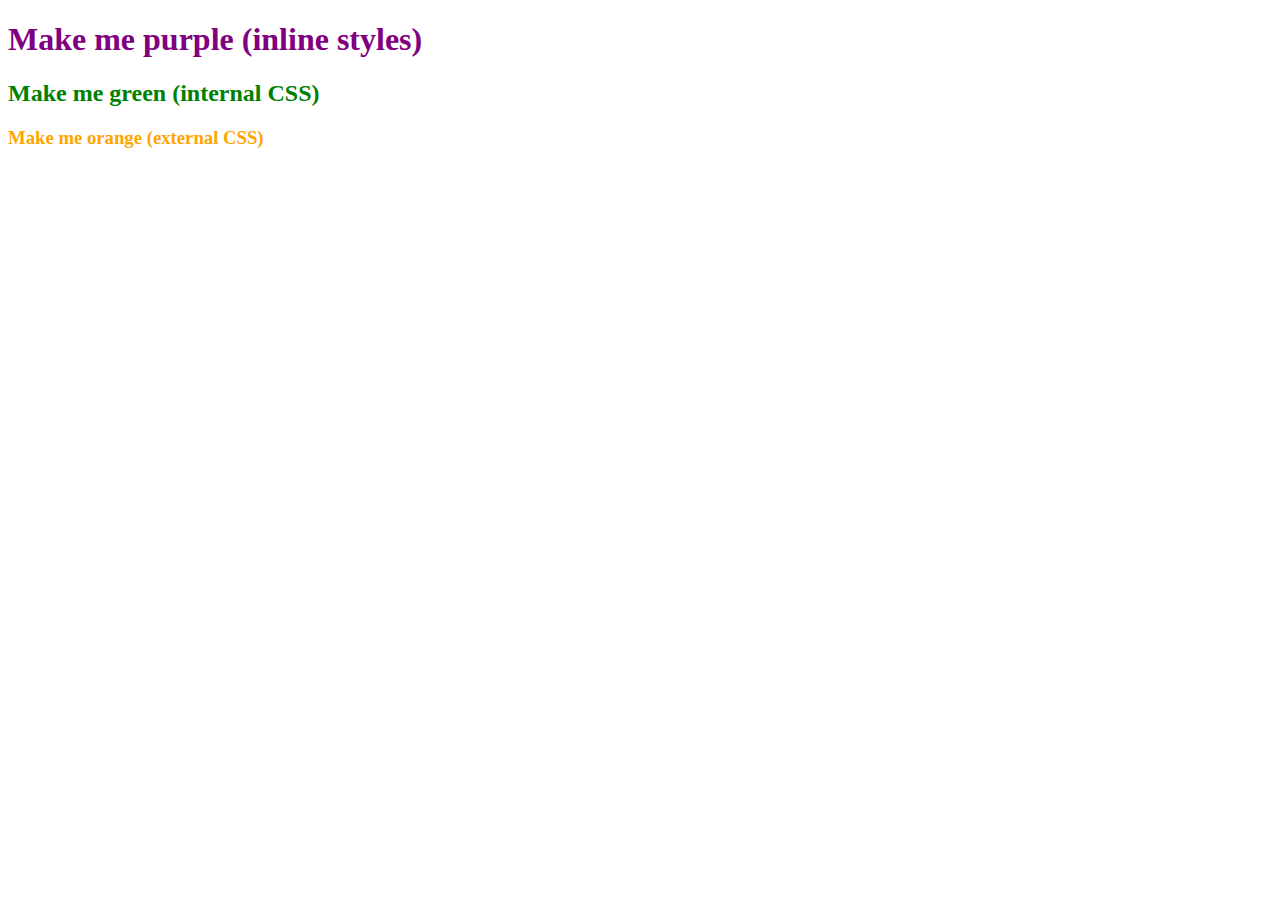
<file: 7. Colors/Colors.html>
<!DOCTYPE html>
<html lang="en">

<head>
    <link rel="stylesheet" href="style.css">
    <title>Basics Exercise</title>
    <style>
        h2 {
            color: green;
        }
    </style>
</head>

<body>
    <h1 style="color: purple;">Make me purple (inline styles)</h1>
    <h2>Make me green (internal CSS)</h2>
    <h3>Make me orange (external CSS)</h3>

</body>

</html>
</file>
<file: 10.Text Style/app.css>
/* Give everything in the body a sans-serif font */
body {
    font-family: sans-serif;
}

/* Make the h1 center aligned.  Make it not bold (a lighter weight) and give it a font size of 40px */
h1 {
    text-align: center;
    font-size: 40px;
}

/* Give the paragraphs a font size of 24px */
p {
    font-size: 24px;
}

/*  Select the element with the id of 'leafy' and make it have a color of #1d6e09 and give it a #1d6e09 underline*/
#leafy {
    color: #1d6e09;
    text-decoration: underline #1d6e09;
}

/* Select the elements with the class of 'latin' and make them italicized*/
.latin {
    font-style: italic;
}


/* Select all h2s and make them uppercase (using css) */
h2 {
    text-transform: uppercase;
}

/*  Select all links and remove their underline and make them have a color of orange*/
a {
    text-decoration: none;
    color: orange;
    
}

/* Write styles so that links turn red and have a red underline when hovered over*/
a:hover {
    color: red;
    text-decoration: underline;
}


/*  Make the unordered list use squares for their bullet point marker*/

ul {
    list-style: square;
}
</file>
<file: 8.Font Style/app.css>
h1 {
    font-size: 60px;
    text-align: center;
    font-family: "Noto Serif";
  }
  h2 {
    font-size: 50px;
    font-style: italic;
    color: #702963;
  }
  h3 {
    font-size: 35px;
    font-family: "Indie Flower";
    color: rgb(164, 22, 128);
  }
  P {
    font-size: 40px;
    font-weight: 100;
    line-height: 80px;
    letter-spacing: 10px;
  }
</file>
<file: 9.Baby Project(text style)/app.css>
body {
  font-family: 'Space Mono', monospace;
}

p {
  font-weight: 800;
}

h1 {
  font-size: 80px;
  text-align: left;
  line-height: 1;

}

div {
  width: 60%;
  margin-left: 80px;
  margin-top: 300px;
}

span {
  text-shadow: 
   blue 0px -4px 2px,
   turquoise 0px -8px 2px, 
   red 0px 4px 2px,
   yellow 0px 8px 2px;
}
</file>
<file: 6.Amadeus (external style CSS)/app.css>
p {
    color: green;
  }

  a {
    color: blueviolet;
  }

  h1 {
    color: rgb(0, 255, 123);
  }

  h2 {
    color: rgb(0, 255, 123);
  }

  h3 {
    color: rgb(0, 255, 123);
  }

  h4 {
    color: rgb(63, 130, 218);
  }

  ul {
    color: blueviolet;
  }
</file>
<file: 7. Colors/style.css>
h3 {
    color: orange;
}
</file>
